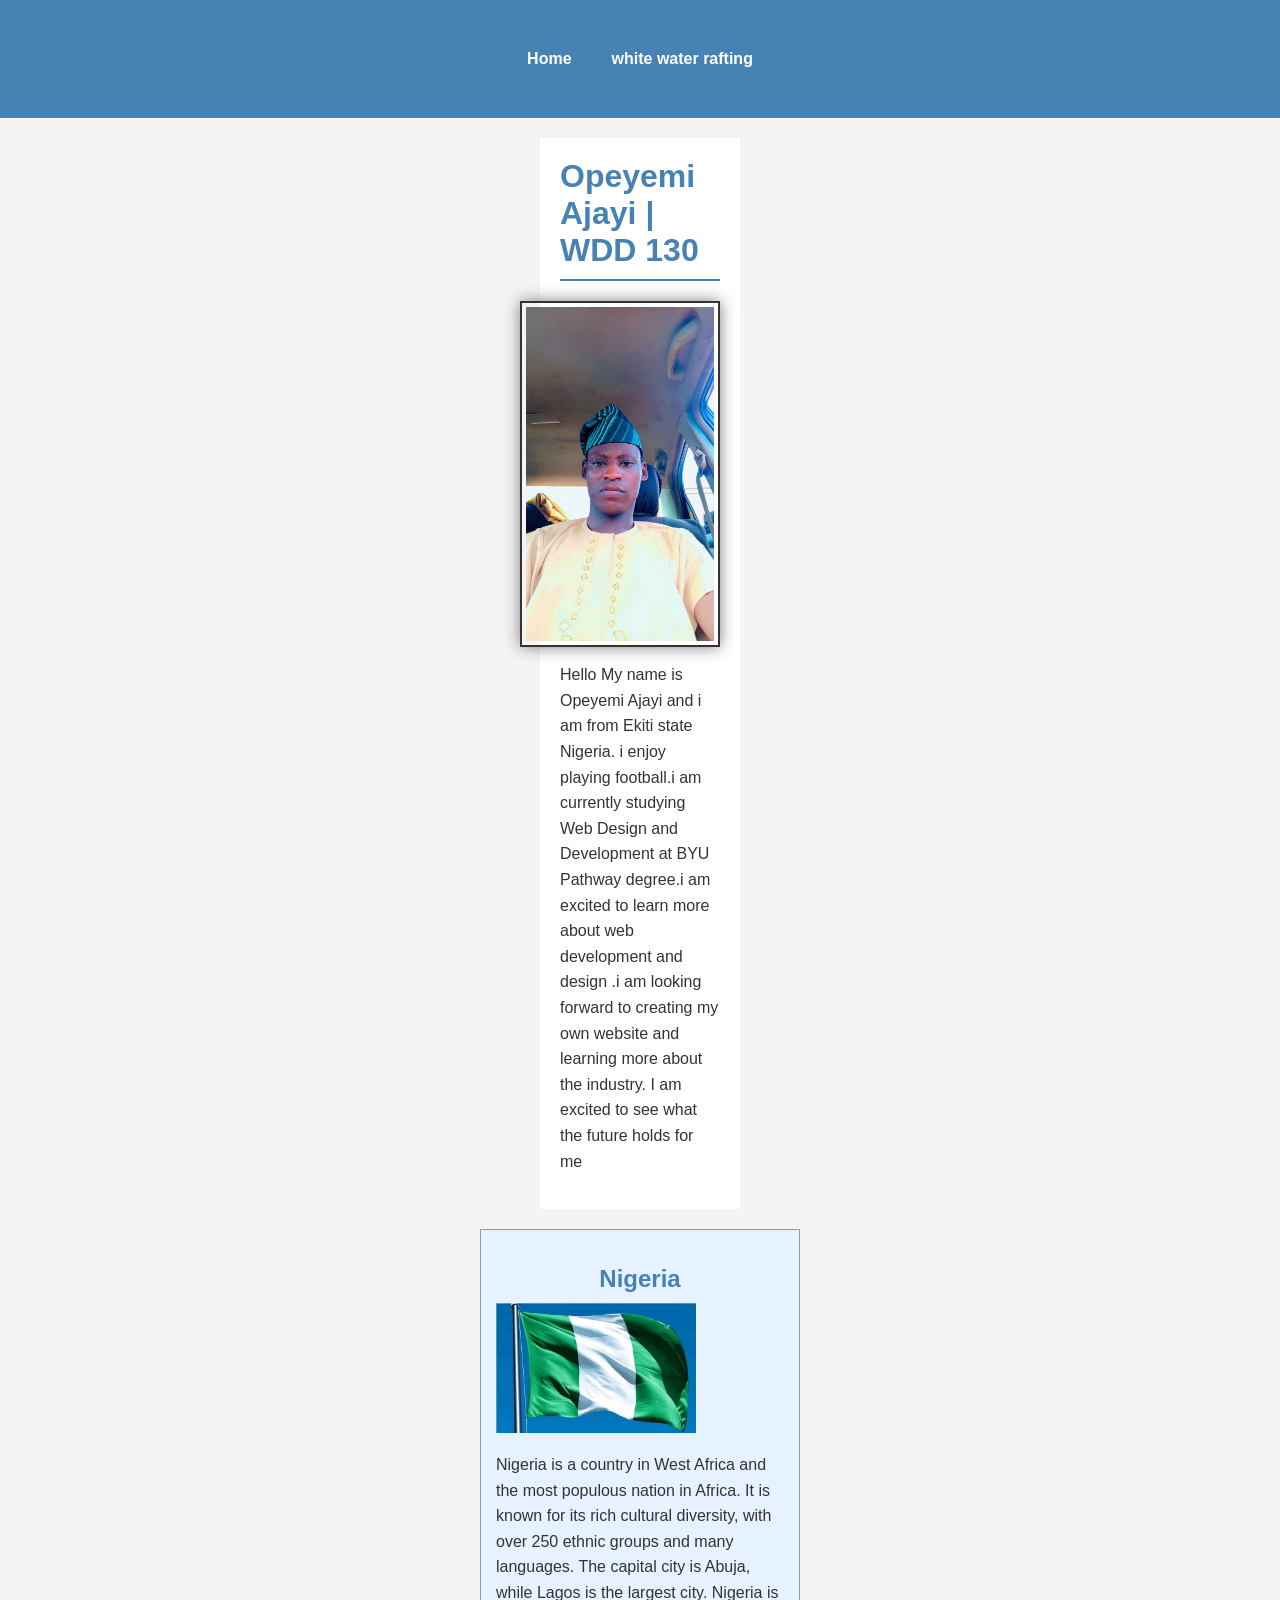
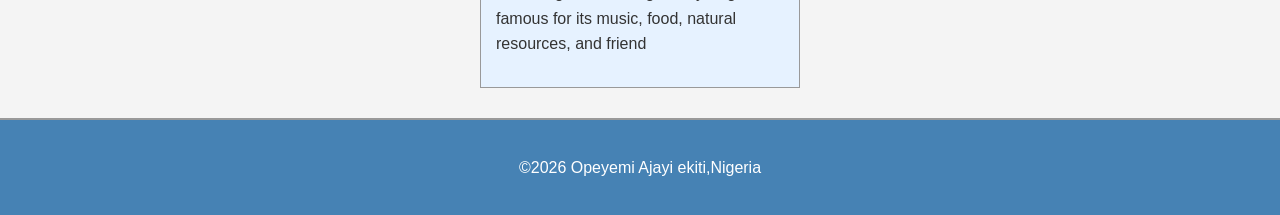
<file: index.html>
<!DOCTYPE html>
<html lang="en">

<head>
    <meta charset="UTF-8">
    <meta name="viewport" content="width=device-width, initial-scale=1.0">
    <title>Opeyemi Ajayi | WDD 130</title>
    <meta name="description"
      content="This is my BYU-Idaho WDD130 home page it contains information about me,my country,and my coursework.">
    <meta name="author" content="Opeyemi Ajayi">

    <link rel="stylesheet" href="styles/styles.css">
</head>


<body>
    <header>
        <nav>
            <a href="#">Home</a>
            <a href="wwr/about.html">white water rafting</a>
        </nav>
    </header>
    <main>
        <h1>Opeyemi Ajayi | WDD 130</h1>

        <img src="images/profile.jpeg" alt="hello,my name is Opeyemi Ajayi" width="200">
        <p>Hello My name is Opeyemi Ajayi and i am from Ekiti state Nigeria. i enjoy playing
            football.i am currently studying Web Design and Development at BYU
            Pathway
            degree.i am
            excited to learn more about web development and design .i am looking forward to
            creating
            my own website and learning more about the industry. I am excited to see what
            the future
            holds for me </p>
    </main>
    <aside>
        <h2>Nigeria</h2>
        <img src="images/nigeriaflag.jpeg" alt="hello,my name is Opeyemi Ajayi" width="200">
        <p>Nigeria is a country in West Africa and the most populous nation in Africa.
            It is
            known
            for its rich
            cultural diversity, with over 250 ethnic groups and many languages. The
            capital city
            is
            Abuja, while
            Lagos is the largest city. Nigeria is famous for its music, food, natural
            resources,
            and
            friend </p>
    </aside>
    <footer>
        <p> ©2026 Opeyemi Ajayi ekiti,Nigeria</p>
    </footer>
</body>

</html>
</file>
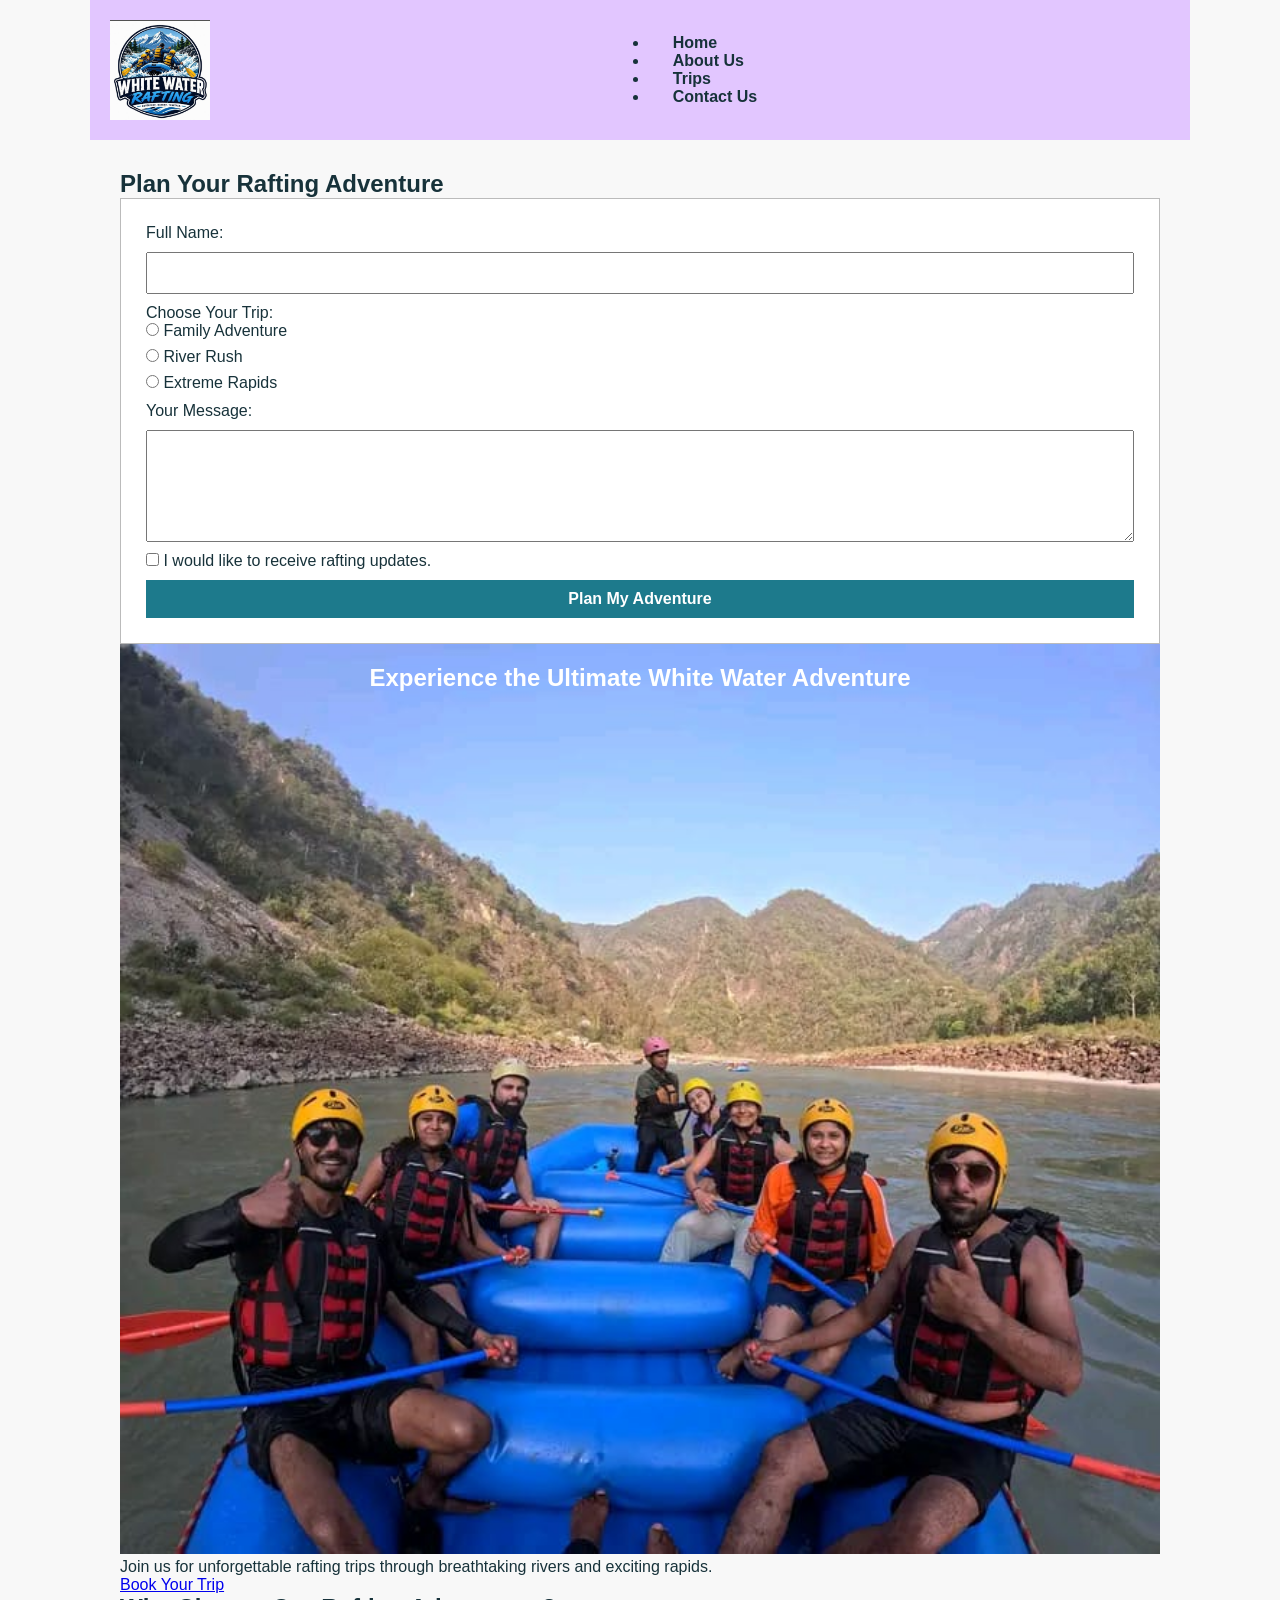
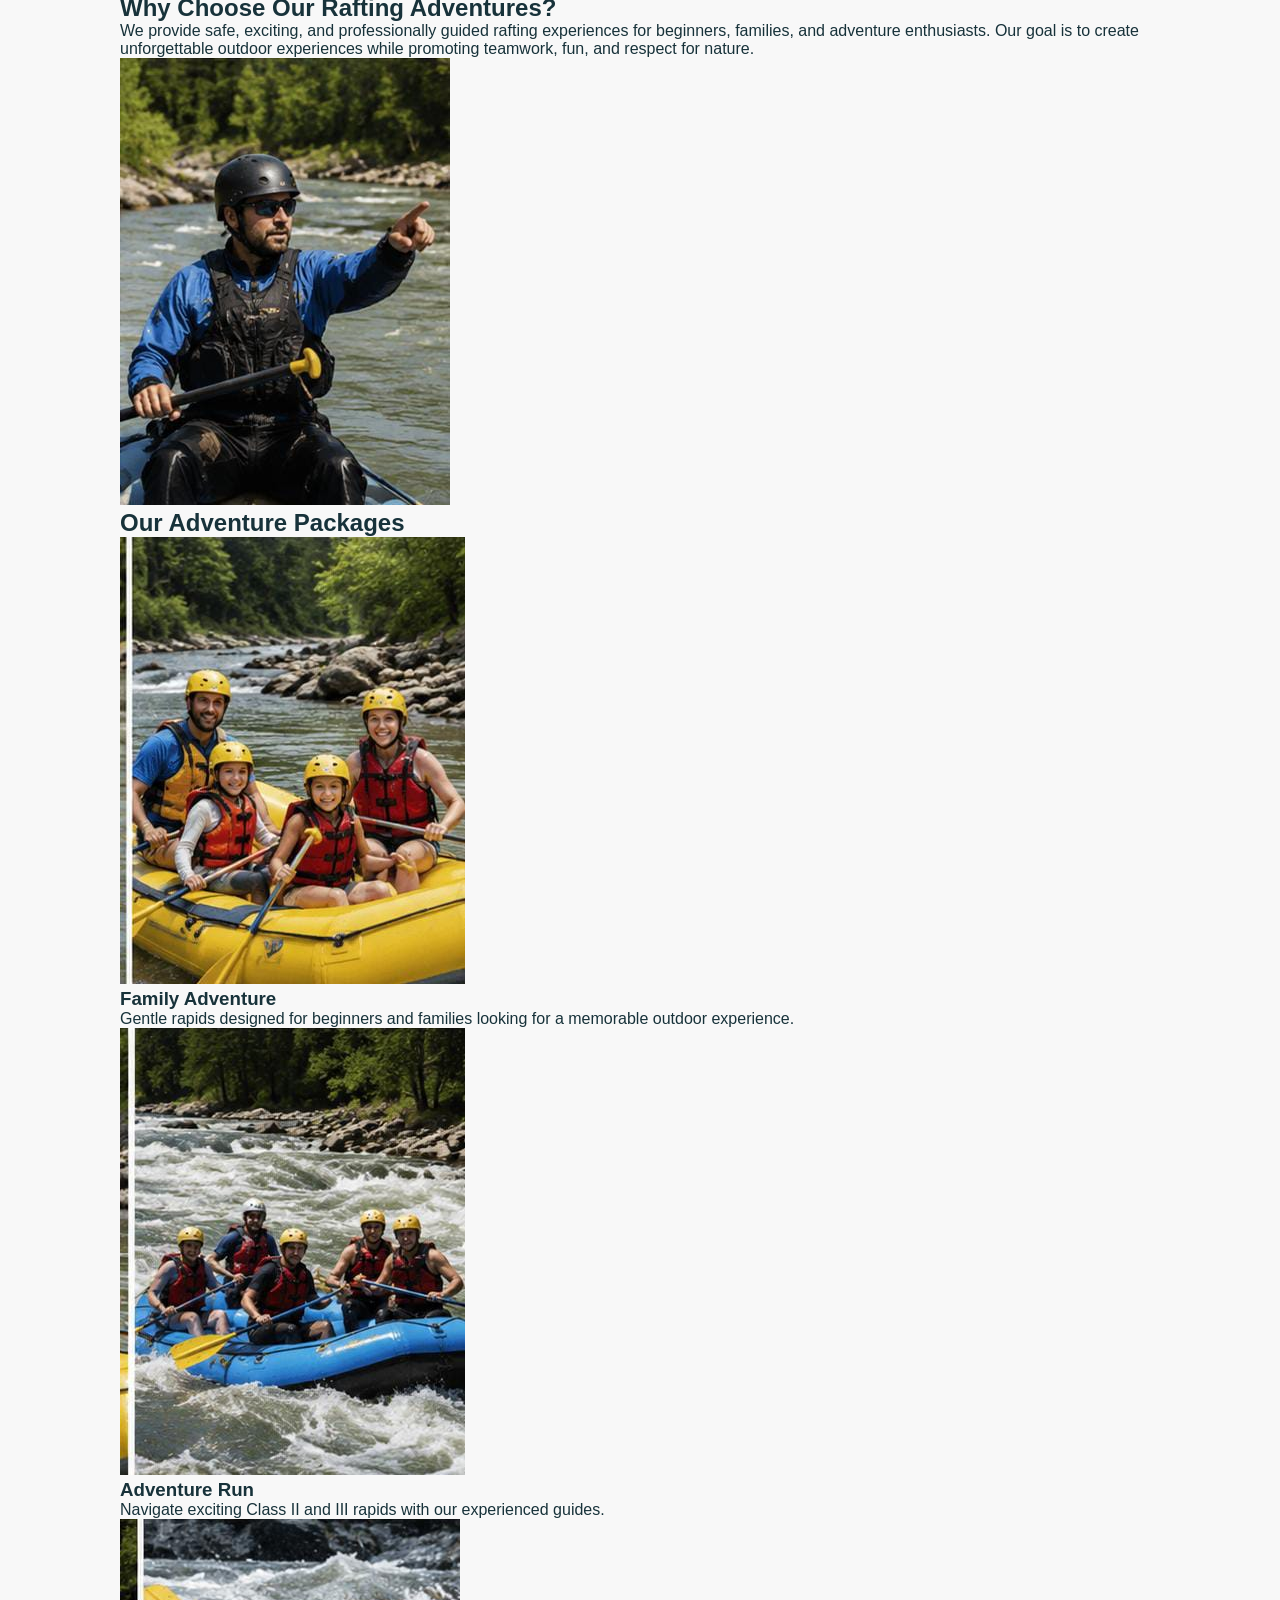
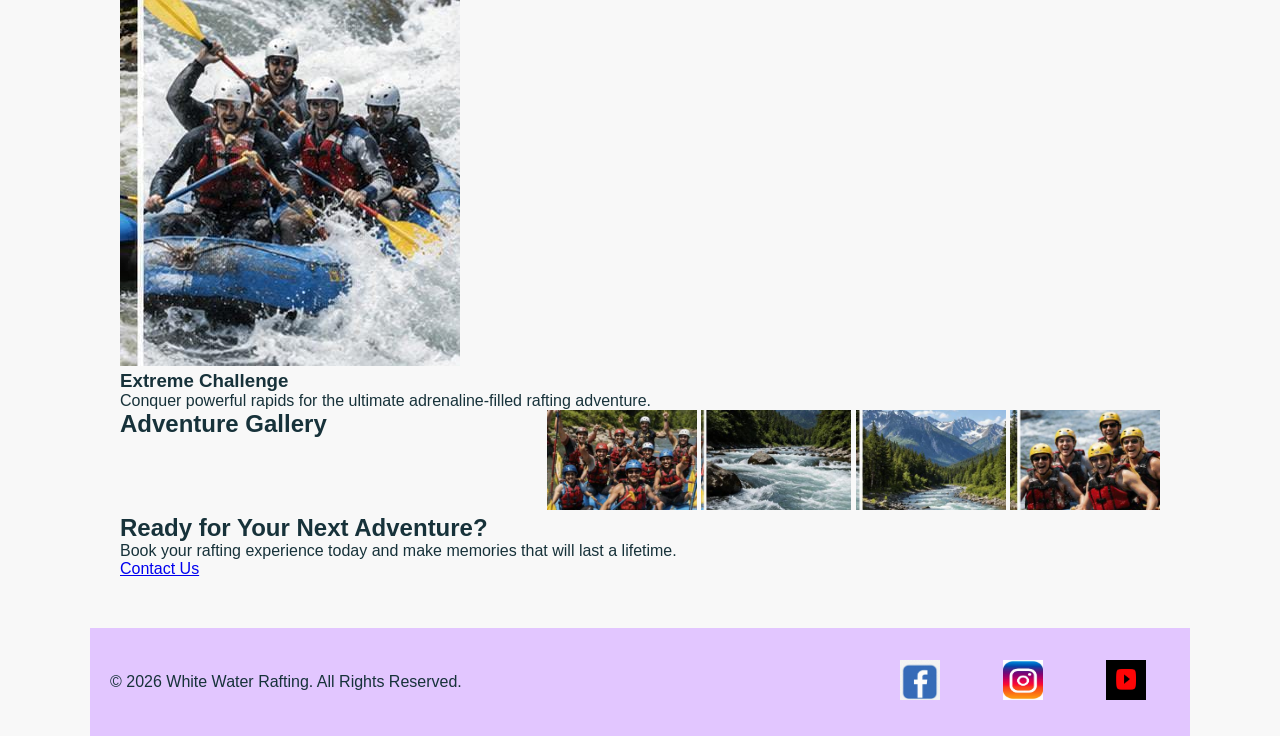
<file: wwr/index.html>
<!DOCTYPE html>
<html lang="en">

<head>
    <meta charset="UTF-8">
    <meta name="viewport" content="width=device-width, initial-scale=1.0">
    <meta name="description"
      content="Discover exciting white water rafting adventures, family trips, and unforgettable river experiences with White Water Rafting Adventures.">
    <meta name="author" content="Opeyemi Ajayi">
    <title>Contact us | White Water Rafting Adventures</title>
    <link rel="stylesheet" href="styles/rafting.css">
</head>

<body>

    <!-- Header -->
    <header>
        <img src="images/logo.jpeg" alt="White Water Rafting Logo">

        <nav>
            <ul>
                <li><a href="index.html">Home</a></li>
                <li><a href="about.html">About Us</a></li>
                <li><a href="trips.html">Trips</a></li>
                <li><a href="contact.html">Contact Us</a></li>
            </ul>
        </nav>
    </header>

    <main>
        <section class="home-form">
            <h2>Plan Your Rafting Adventure</h2>

            <form action="#" method="post">

                <label for="home-name">Full Name:</label>
                <input type="text" id="home-name" name="home-name" required>

                <fieldset>
                    <legend>Choose Your Trip:</legend>

                    <label for="home-family">
                        <input type="radio" id="home-family" name="home-trip" value="family"
                          required>
                        Family Adventure
                    </label>

                    <label for="home-river">
                        <input type="radio" id="home-river" name="home-trip" value="river-rush">
                        River Rush
                    </label>

                    <label for="home-extreme">
                        <input type="radio" id="home-extreme" name="home-trip"
                          value="extreme-rapids">
                        Extreme Rapids
                    </label>
                </fieldset>

                <label for="home-message">Your Message:</label>
                <textarea id="home-message" name="home-message" rows="5"></textarea>

                <label for="home-updates">
                    <input type="checkbox" id="home-updates" name="home-updates" value="yes">
                    I would like to receive rafting updates.
                </label>

                <button type="submit">Plan My Adventure</button>

            </form>
        </section>

        <!-- Hero Section -->
        <section class="hero">
            <img src="images/hero.jpeg" alt="White Water Rafting Adventure">

            <div class="hero-content">
                <h1>Experience the Ultimate White Water Adventure</h1>
                <p>Join us for unforgettable rafting trips through breathtaking rivers and exciting
                    rapids.</p>
                <a href="trips.html" class="button">Book Your Trip</a>
            </div>
        </section>

        <!-- Purpose Section -->
        <section class="purpose">
            <div class="purpose-text">
                <h2>Why Choose Our Rafting Adventures?</h2>
                <p>
                    We provide safe, exciting, and professionally guided rafting experiences
                    for beginners, families, and adventure enthusiasts. Our goal is to create
                    unforgettable outdoor experiences while promoting teamwork, fun, and respect
                    for nature.
                </p>
            </div>

            <div class="purpose-image">
                <img src="images/rafting-guide.jpeg" alt="Professional Rafting Guide">
            </div>
        </section>

        <!-- Offerings -->
        <section class="offerings">
            <h2>Our Adventure Packages</h2>

            <div class="cards">

                <article class="card">
                    <img src="images/family-rafting.jpeg" alt="Family Rafting">
                    <h3>Family Adventure</h3>
                    <p>Gentle rapids designed for beginners and families looking for a memorable
                        outdoor experience.</p>
                </article>

                <article class="card">
                    <img src="images/intermidiate-rafting.jpeg" alt="Intermediate Rafting">
                    <h3>Adventure Run</h3>
                    <p>Navigate exciting Class II and III rapids with our experienced guides.</p>
                </article>

                <article class="card">
                    <img src="images/extreme-rafting.jpeg" alt="Extreme Rafting">
                    <h3>Extreme Challenge</h3>
                    <p>Conquer powerful rapids for the ultimate adrenaline-filled rafting adventure.
                    </p>
                </article>

            </div>
        </section>

        <!-- Gallery -->
        <section class="gallery">
            <h2>Adventure Gallery</h2>

            <div class="gallery-grid">
                <img src="images/rafting-team.jpeg" alt="Rafting Team">
                <img src="images/river-rapids.jpeg" alt="River Rapids">
                <img src="images/mountain-river.jpeg" alt="Mountain River">
                <img src="images/rafting-fun.jpeg" alt="Rafting Fun">
            </div>
        </section>

        <!-- Call to Action -->
        <section class="cta">
            <h2>Ready for Your Next Adventure?</h2>
            <p>Book your rafting experience today and make memories that will last a lifetime.</p>
            <a href="contact.html" class="button">Contact Us</a>
        </section>

    </main>

    <!-- Footer -->
    <footer>
        <p> &copy; 2026 White Water Rafting. All Rights Reserved.</p>

        <nav class="socialmedia">
            <a href="#"><img src="images/facebook.jpeg" alt="Facebook"></a>
            <a href="#"><img src="images/instagram.jpeg" alt="Instagram"></a>
            <a href="#"><img src="images/youtube.jpeg" alt="YouTube"></a>
        </nav>
    </footer>

</body>

</html>
</file>
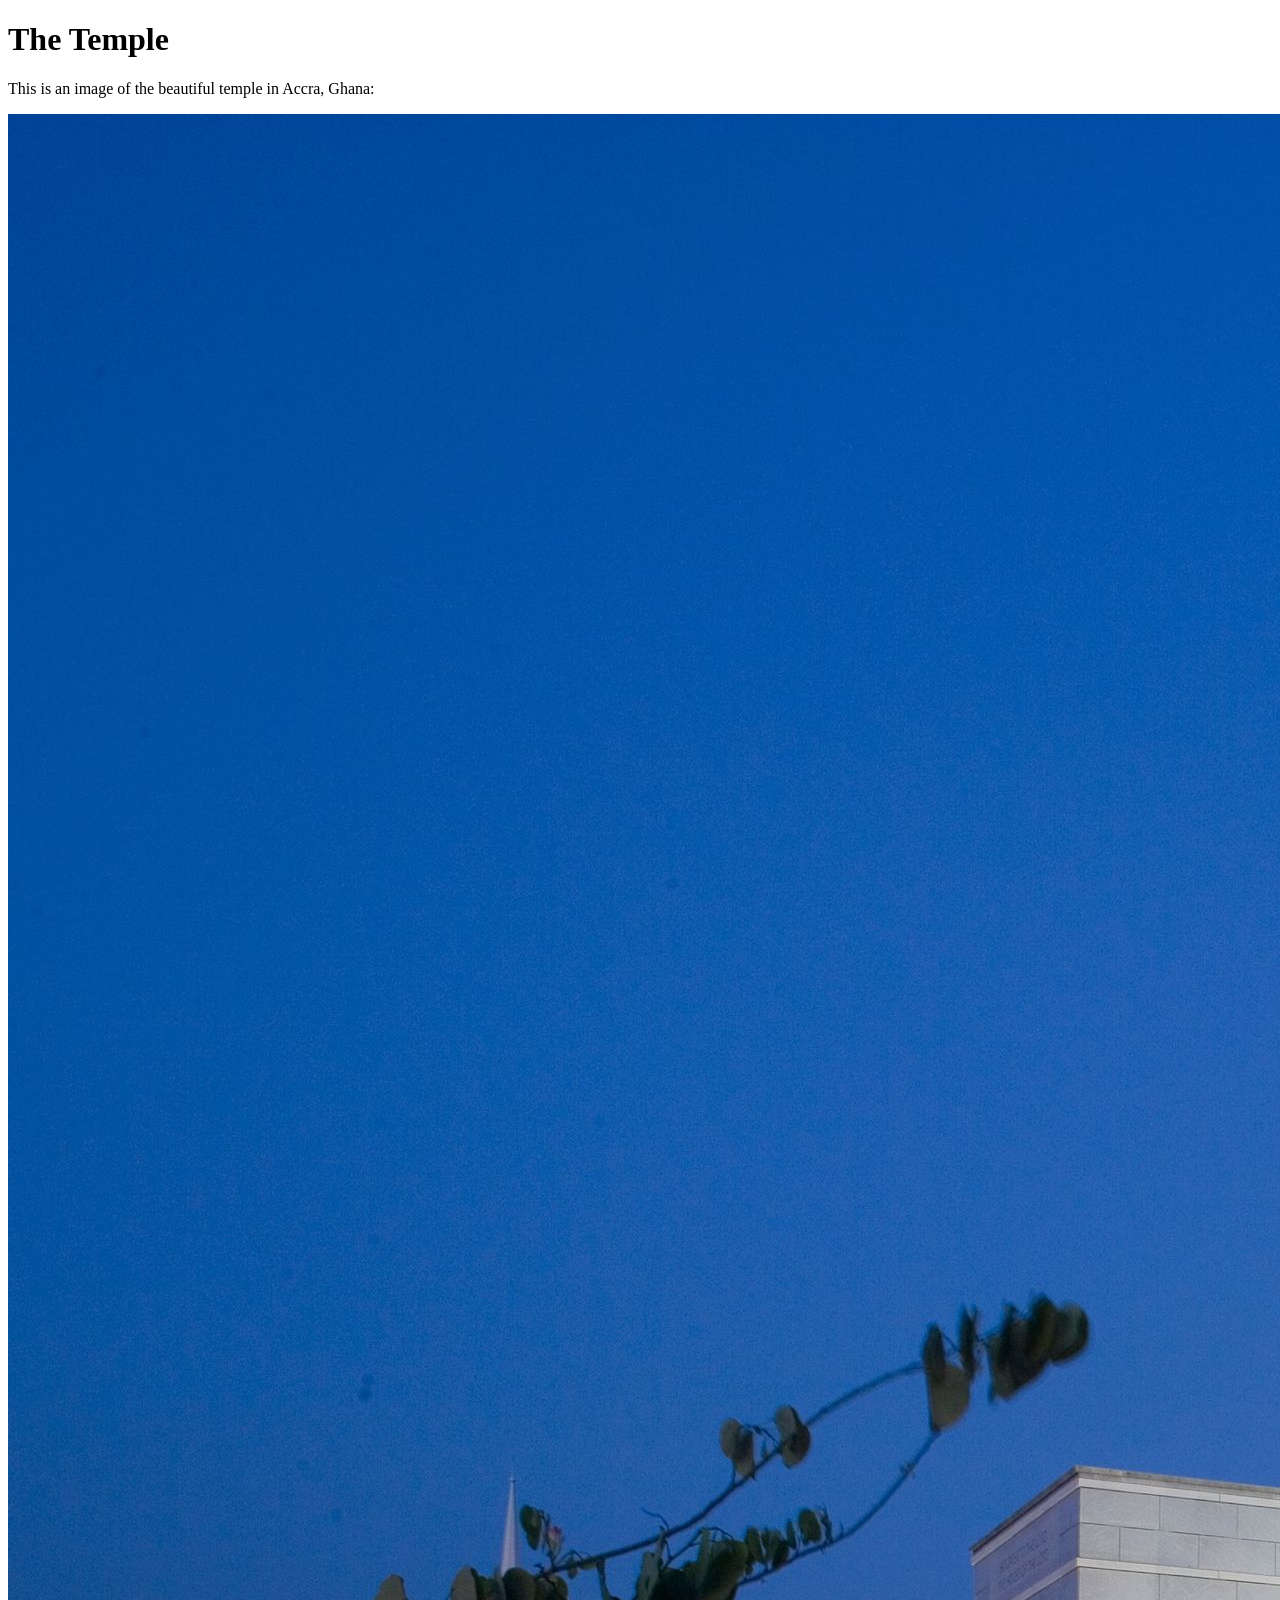
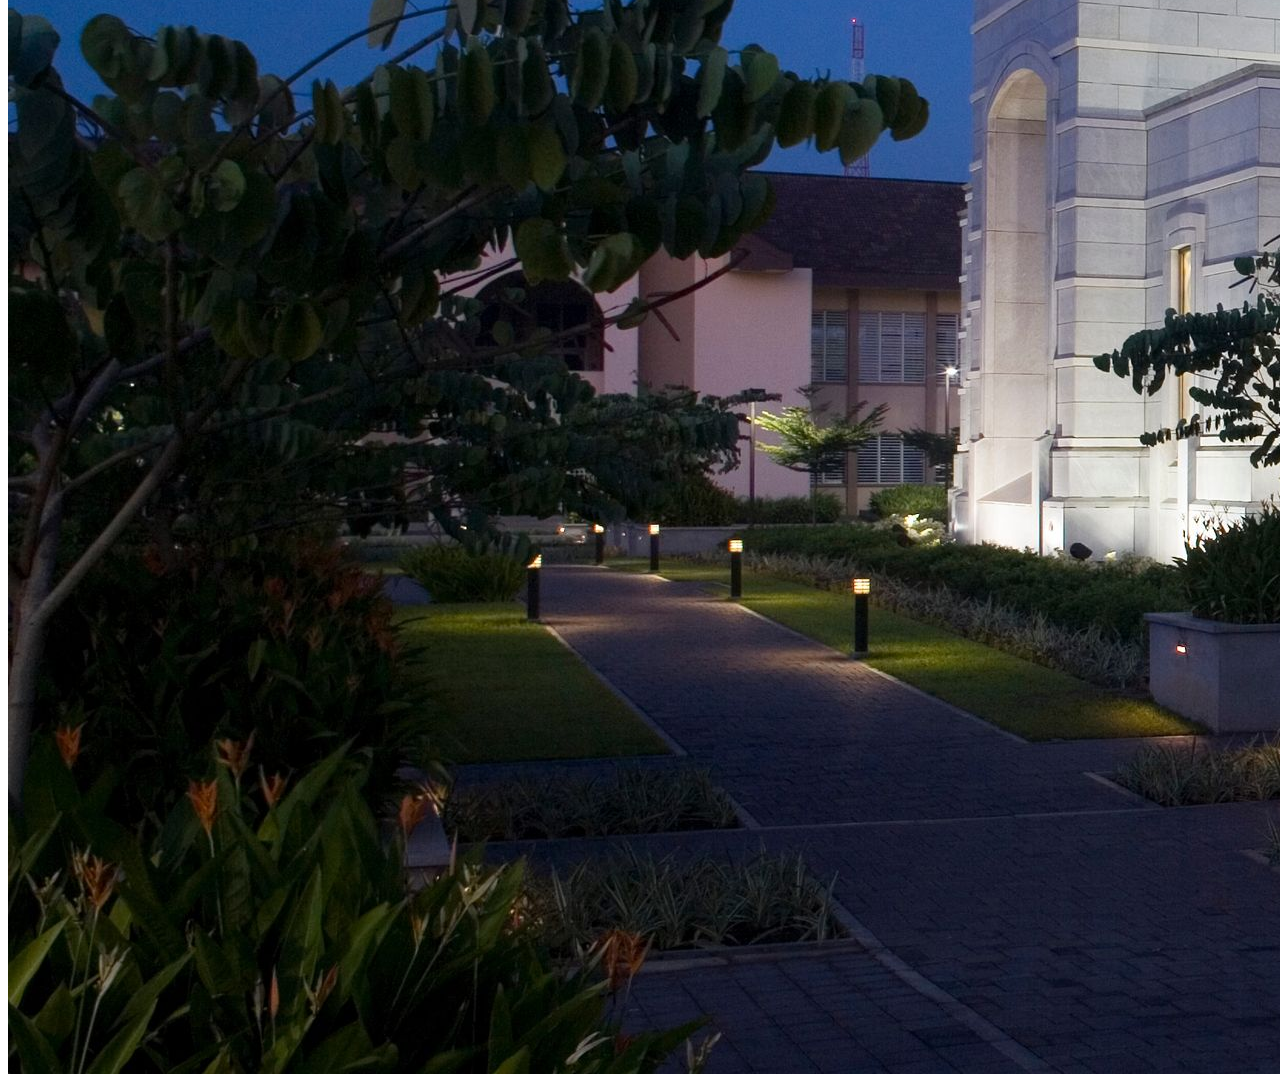
<file: week01/images.html>
<!DOCTYPE html>
<html lang="en">
<head>
    <meta charset="UTF-8">
    <meta name="viewport" content="width=device-width, initial-scale=1.0">
    <title>Temple Image</title>
</head>
<body>
    <h1>The Temple</h1>
    <p>This is an image of the beautiful temple in Accra, Ghana:</p>
    <img src="images/temple-large.jpeg" alt="The Accra Ghana Temple">
    
</body>
</html>
</file>
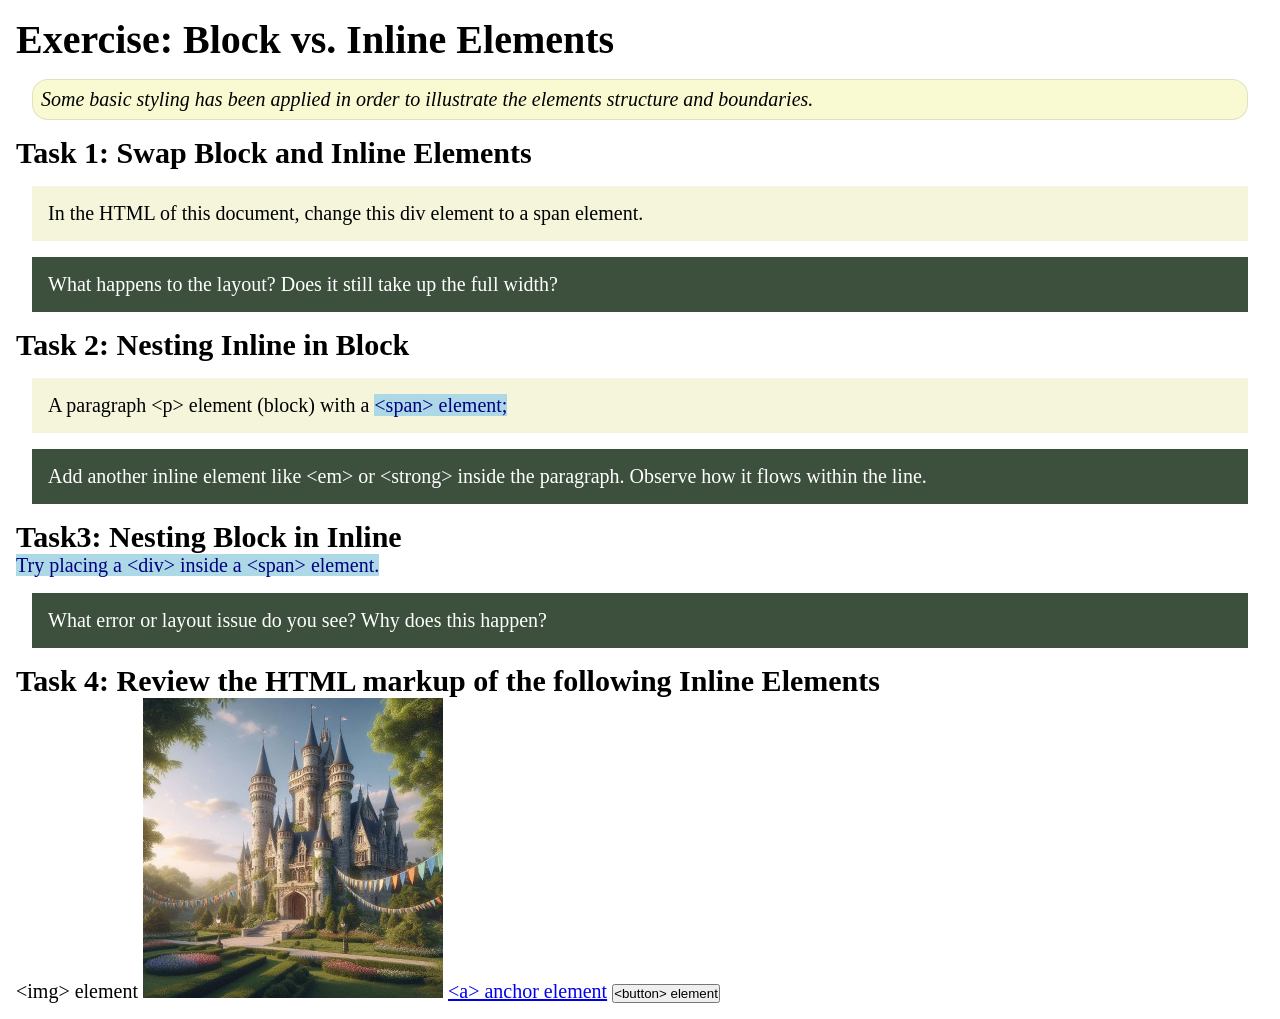
<file: week02/block-vs-inline.html>
<!DOCTYPE html>
<html lang="en">

<head>
    <meta charset="UTF-8">
    <meta name="viewport" content="width=device-width, initial-scale=1.0">
    <title>Exercise: Block vs. Inline Elements</title>
    <link rel="stylesheet" href="styles/block-vs-inline.css">
</head>

<body>
    <main>
        <h1>Exercise: Block vs. Inline Elements</h1>
        <p class="note">Some basic styling has been applied in order to illustrate the elements structure and
            boundaries.</p>

        <h2>Task 1: Swap Block and Inline Elements</h2>
        <div>In the HTML of this document, change this div element to a span element.</div>

        <p class="question">What happens to the layout? Does it still take up the full width?</p>

        <h2>Task 2: Nesting Inline in Block</h2>
        <p>A paragraph &lt;p&gt; element (block) with a <span>&lt;span&gt; element;</span></p>
        <p class="question">Add another inline element like &lt;em&gt; or &lt;strong&gt; inside the paragraph. Observe
            how it flows within the line.</p>

        <h2>Task3: Nesting Block in Inline</h2>
        <span>Try placing a &lt;div&gt; inside a &lt;span&gt; element.</span>
            <p class="question">What error or layout issue do you see? Why does this happen?</p>


            <h2>Task 4: Review the HTML markup of the following Inline Elements</h2>
        &lt;img&gt; element
        <img src="images/castle.webp" alt="placeholder image (images are inline)" width="300" height="300">
        <a href="https://churchofjesuschrist.org">&lt;a&gt; anchor element</a>
        <button type="button">&lt;button&gt; element</button>
    </main>
</body>

</html>
</file>
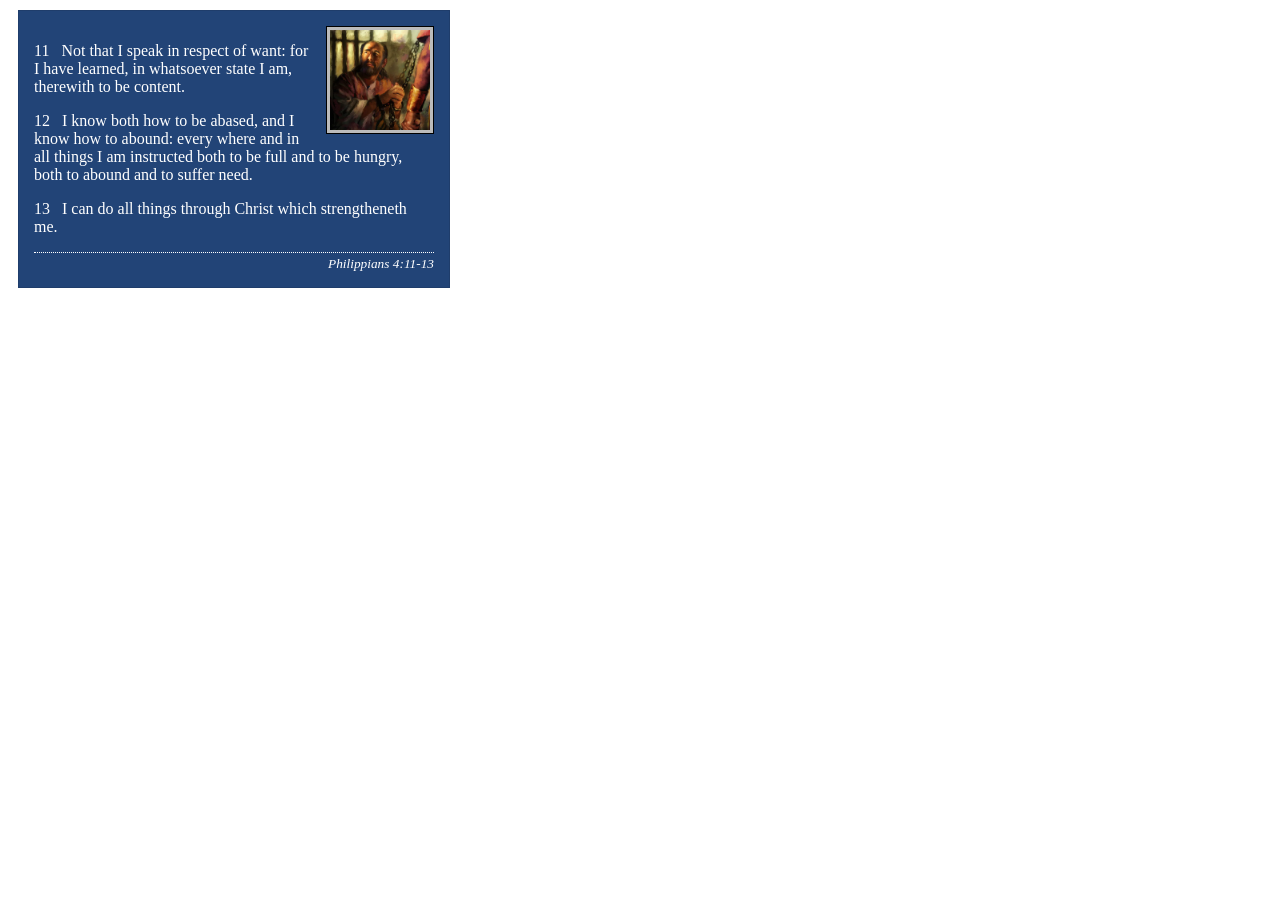
<file: week02/box-model-solution.html>
<!DOCTYPE html>
<html lang="en">
<head>
    <meta charset="UTF-8">
    <meta name="viewport" content="width=device-width, initial-scale=1.0">
    <title>Box Model Activity</title>
    <link rel="stylesheet" href="styles/box-model-solution.css">
</head>
<body>
    <main>
        <div class="callout">
            <img src="images/apostle-paul-imprisoned.webp" alt="Paul the Apostle - Imprisoned in Rome" width="200" height="200">
            <blockquote>
                <p>11 &nbsp; Not that I speak in respect of want: for I have learned, in whatsoever state I am, therewith to be content.</p>
                <p>12 &nbsp; I know both how to be abased, and I know how to abound: every where and in all things I am instructed both to be full and to be hungry, both to abound and to suffer need.</p>
                <p>13 &nbsp; I can do all things through Christ which strengtheneth me.</p>
            </blockquote>
            <cite>Philippians 4:11-13</cite>
        </div>
    </main>
</body>
</html>
</file>
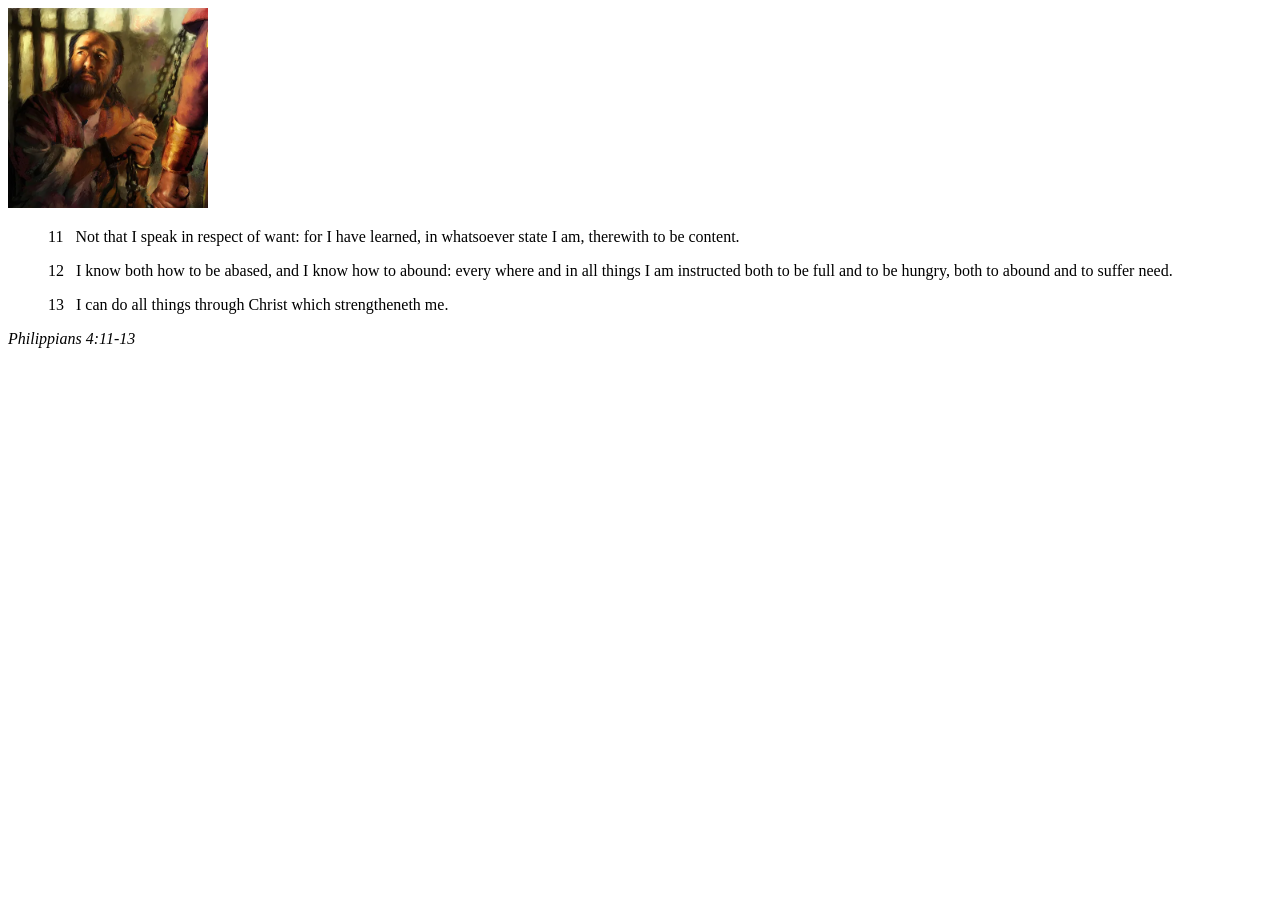
<file: week02/box-model.html>
<!DOCTYPE html>
<html lang="en">
<head>
    <meta charset="UTF-8">
    <meta name="viewport" content="width=device-width, initial-scale=1.0">
    <title>Box Model Activity</title>
</head>
<body>
    <main>
        <div class="callout">
            <img src="images/apostle-paul-imprisoned.webp" alt="Paul the Apostle - Imprisoned in Rome" width="200" height="200">
            <blockquote>
                <p>11 &nbsp; Not that I speak in respect of want: for I have learned, in whatsoever state I am, therewith to be content.</p>
                <p>12 &nbsp; I know both how to be abased, and I know how to abound: every where and in all things I am instructed both to be full and to be hungry, both to abound and to suffer need.</p>
                <p>13 &nbsp; I can do all things through Christ which strengtheneth me.</p>
            </blockquote>
            <cite>Philippians 4:11-13</cite>
        </div>
    </main>
</body>
</html>
</file>
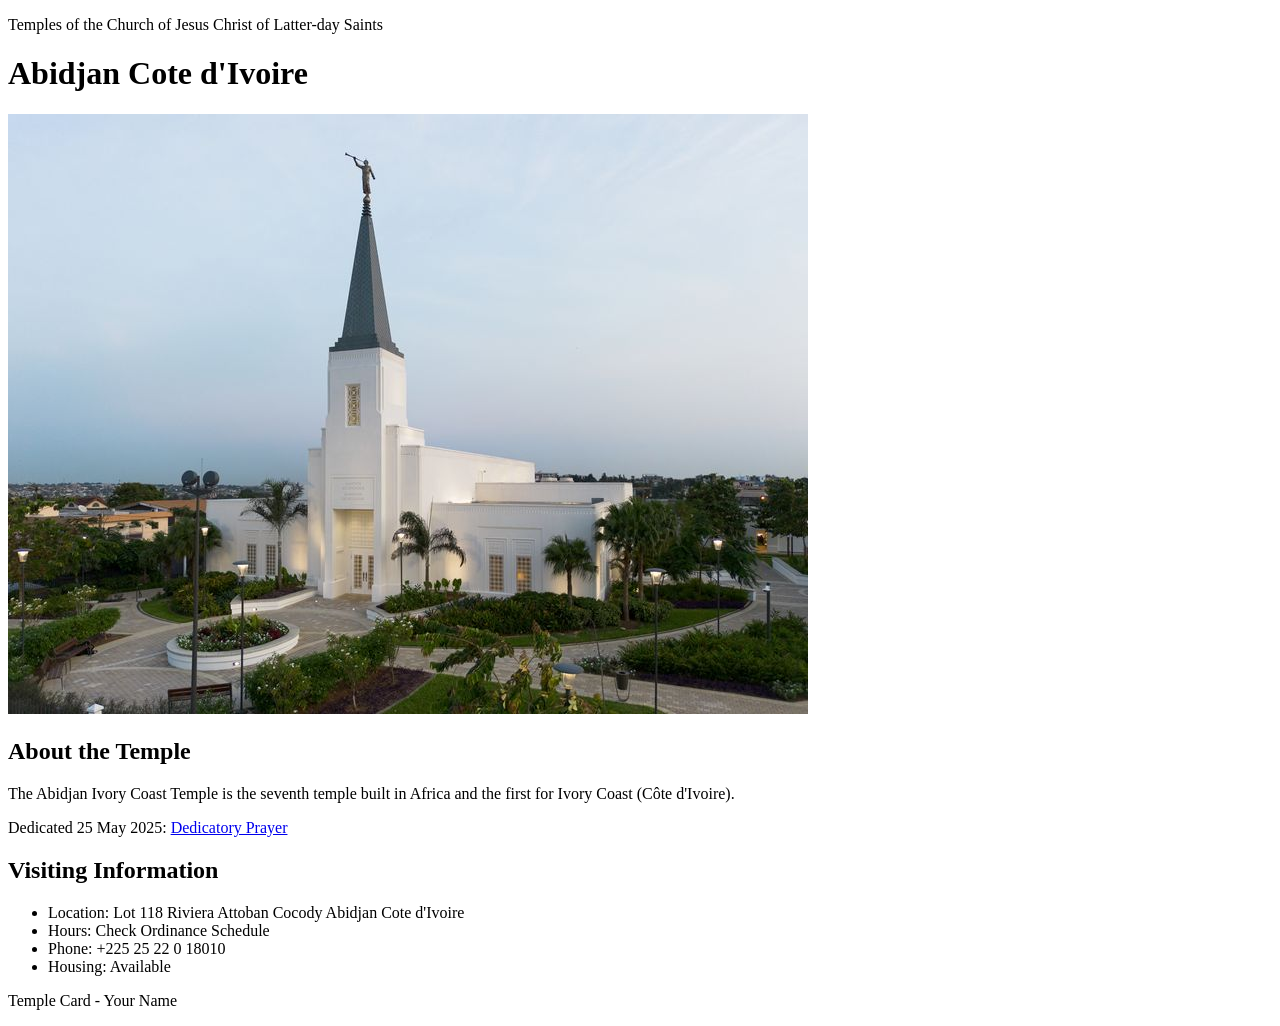
<file: week02/temple.html>
<!DOCTYPE html>
<html lang="en">

<head>
    <meta charset="UTF-8">
    <meta name="viewport" content="width=device-width, initial-scale=1.0">
    <title>Temple Card - Abidjan Cote d'Ivoire</title>
</head>

<body>
    <header>
        <p>Temples of the Church of Jesus Christ of Latter-day Saints</p>
    </header>
    <main>
        <h1>Abidjan Cote d'Ivoire</h1>
        <picture>
            <img src="images/abidjan-ivory-coast.jpeg" alt="Abidjan Cote d'Ivoire Temple">
        </picture>
        <section>
            <h2>About the Temple</h2>
            <p>The Abidjan Ivory Coast Temple is the seventh temple built in Africa and the first for Ivory Coast (Côte
                d'Ivoire).</p>
            <p>Dedicated 25 May 2025: <a
                    href="https://www.churchofjesuschrist.org/temples/dedicatory-prayer/abidjan-ivory-coast-temple/2025-05-25?lang=eng"
                    target="_blank" rel="noopener noreferrer">Dedicatory Prayer</a></p>
        </section>
        <section>
            <h2>Visiting Information</h2>
            <ul>
                <li>Location: Lot 118 Riviera Attoban Cocody Abidjan Cote d'Ivoire</li>
                <li>Hours: Check Ordinance Schedule</li>
                <li>Phone: +225 25 22 0 18010</li>
                <li>Housing: Available</li>
            </ul>
        </section>
    </main>
    <footer>
        <p>Temple Card - Your Name</p>
    </footer>
</body>

</html>
</file>
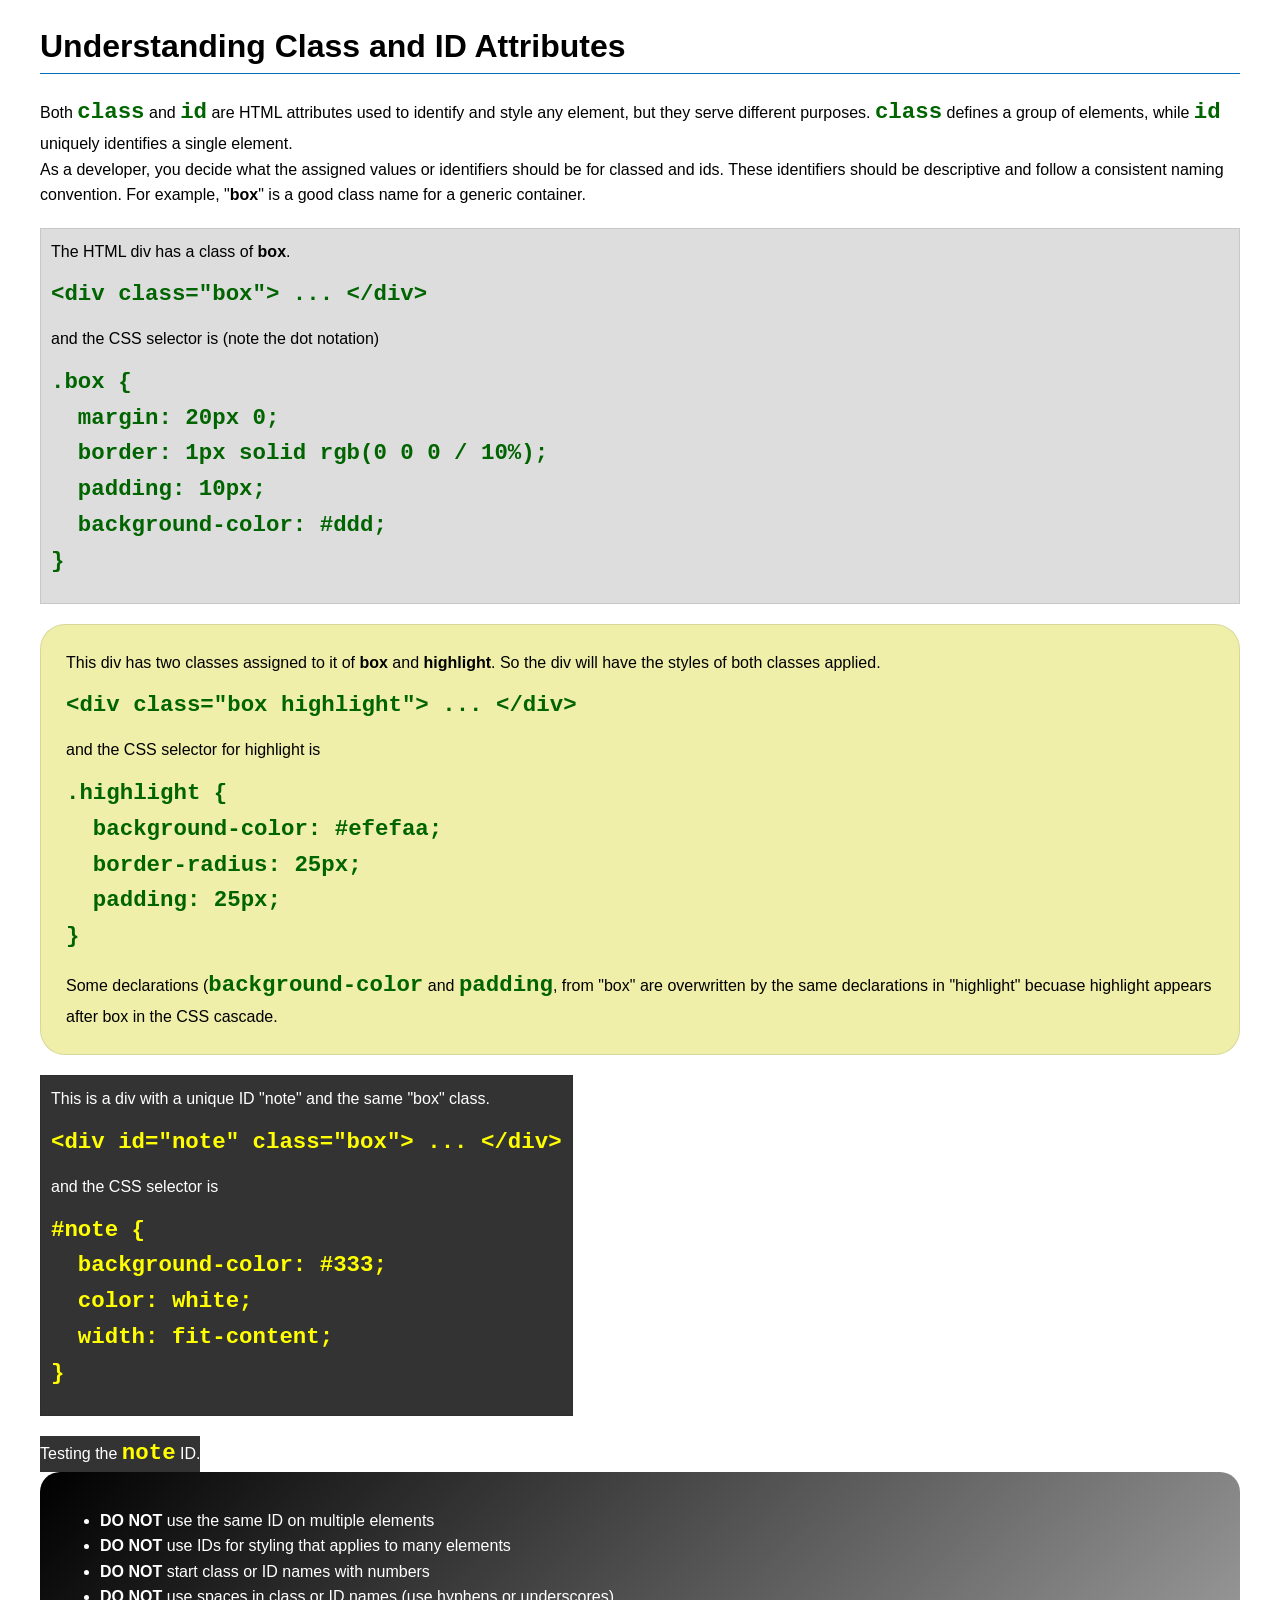
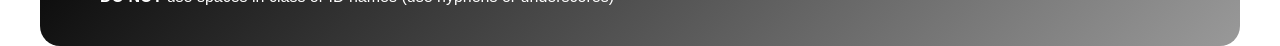
<file: week03/class-and-id.html>
<!DOCTYPE html>
<html lang="en">

<head>
    <meta charset="UTF-8">
    <meta name="viewport" content="width=device-width, initial-scale=1.0">
    <title>Class vs ID Attributes</title>
    <link rel="stylesheet" href="styles/class-and-id.css">
</head>

<body>
    <h1>Understanding Class and ID Attributes</h1>
    <p>Both <code>class</code> and <code>id</code> are HTML attributes used to identify and style any element, but they
        serve different purposes. <code>class</code> defines a group of elements, while <code>id</code> uniquely
        identifies a single element.</p>
    <p>As a developer, you decide what the assigned values or identifiers should be for classed and ids. These
        identifiers should be
        descriptive and follow a consistent naming convention. For example, "<strong>box</strong>" is a good class name
        for a generic container.</p>
    <div class="box">
        <p>The HTML div has a class of <strong>box</strong>.</p>
        <pre><code class="html">&lt;div class="box"&gt; ... &lt;/div&gt;</code></pre>
        and the CSS selector is (note the dot notation)
        <pre><code class="css">.box {
  margin: 20px 0;
  border: 1px solid rgb(0 0 0 / 10%);
  padding: 10px;
  background-color: #ddd; 
}</code></pre>
    </div>

    <div class="box highlight">
        <p>This div has two classes assigned to it of <strong>box</strong> and <strong>highlight</strong>. So the div
            will have the styles of both classes applied.</p>
        <pre><code class="html">&lt;div class="box highlight"&gt; ... &lt;/div&gt;</code></pre>
        and the CSS selector for highlight is
        <pre><code class="css">.highlight {
  background-color: #efefaa;
  border-radius: 25px;
  padding: 25px;
}</code></pre>
<p>Some declarations (<code>background-color</code> and <code>padding</code>, from "box" are overwritten by the same declarations in "highlight" becuase highlight appears after box in the CSS cascade.</p>
    </div>

    <div id="note" class="box">
        <p>This is a div with a unique ID "note" and the same "box" class.</p>
        <pre><code class="html">&lt;div id="note" class="box"&gt; ... &lt;/div&gt;</code></pre>
        and the CSS selector is
        <pre><code class="css">#note {
  background-color: #333;
  color: white;
  width: fit-content;
}</code></pre>
    </div>

    <div id="note">
        <p>Testing the <code>note</code> ID.</p>
    </div>

    <section id="best-practice">
        <ul>
            <li><strong>DO NOT</strong> use the same ID on multiple elements</li>
            <li><strong>DO NOT</strong> use IDs for styling that applies to many elements</li>
            <li><strong>DO NOT</strong> start class or ID names with numbers</li>
            <li><strong>DO NOT</strong> use spaces in class or ID names (use hyphens or underscores)</li>
        </ul>
    </section>




</body>

</html>
</file>
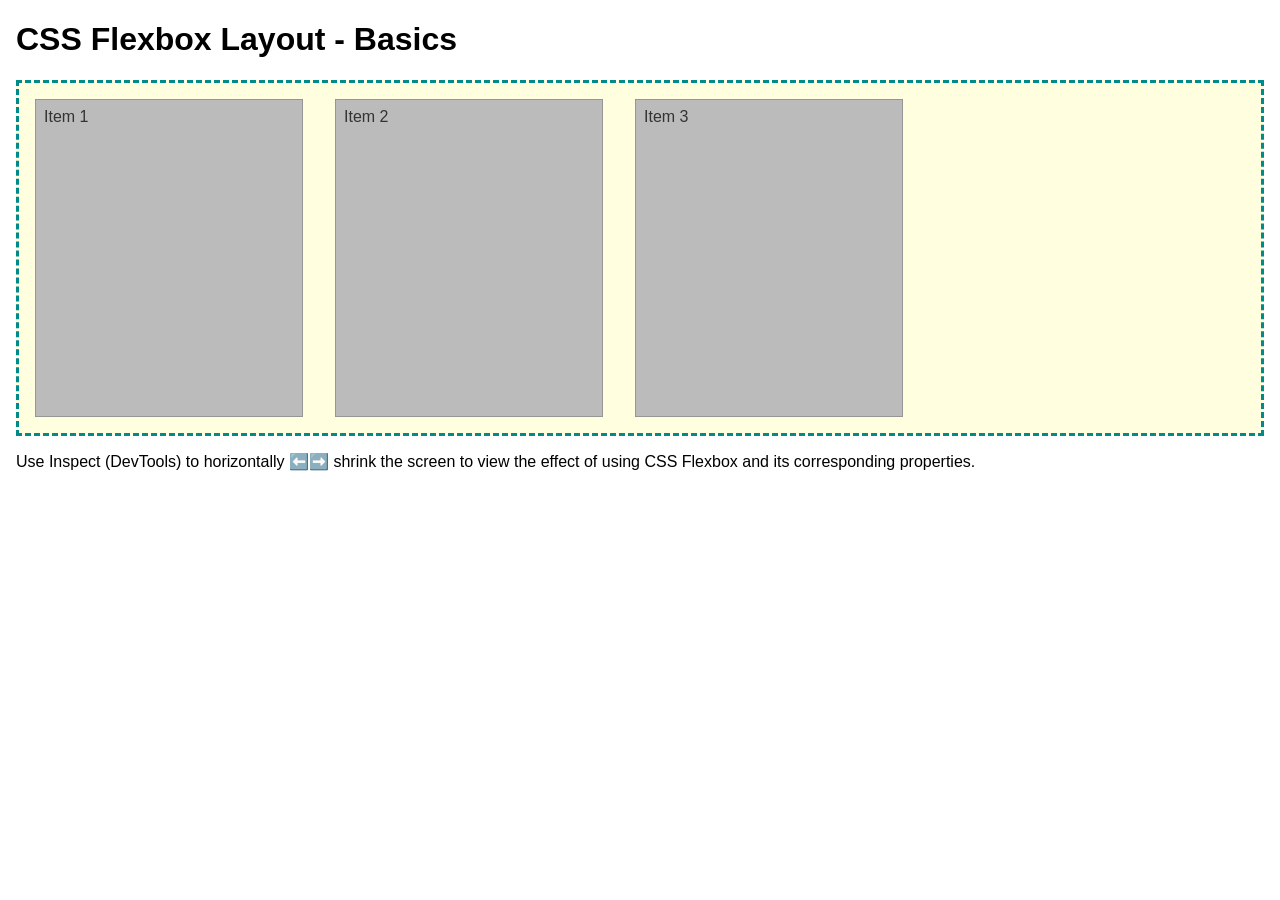
<file: week04/flexbox-layout.html>
<!DOCTYPE html>
<html lang="en">
<head>
    <meta charset="UTF-8">
    <meta name="viewport" content="width=device-width, initial-scale=1.0">
    <title>CSS Flexbox Layout - Basics</title>
    <link rel="stylesheet" href="styles/flexbox.css">
</head>
<body>
    <main>
        <h1>CSS Flexbox Layout - Basics</h1>
        <div class="flex-container">
            <div class="flex-item item1">Item 1</div>
            <div class="flex-item item2">Item 2</div>
            <div class="flex-item item3">Item 3</div>
        </div>
        <p>Use Inspect (DevTools) to horizontally ⬅️➡️ shrink the screen to view the effect of using CSS Flexbox and its corresponding properties.</p>
    </main>
</body>
</html>
</file>
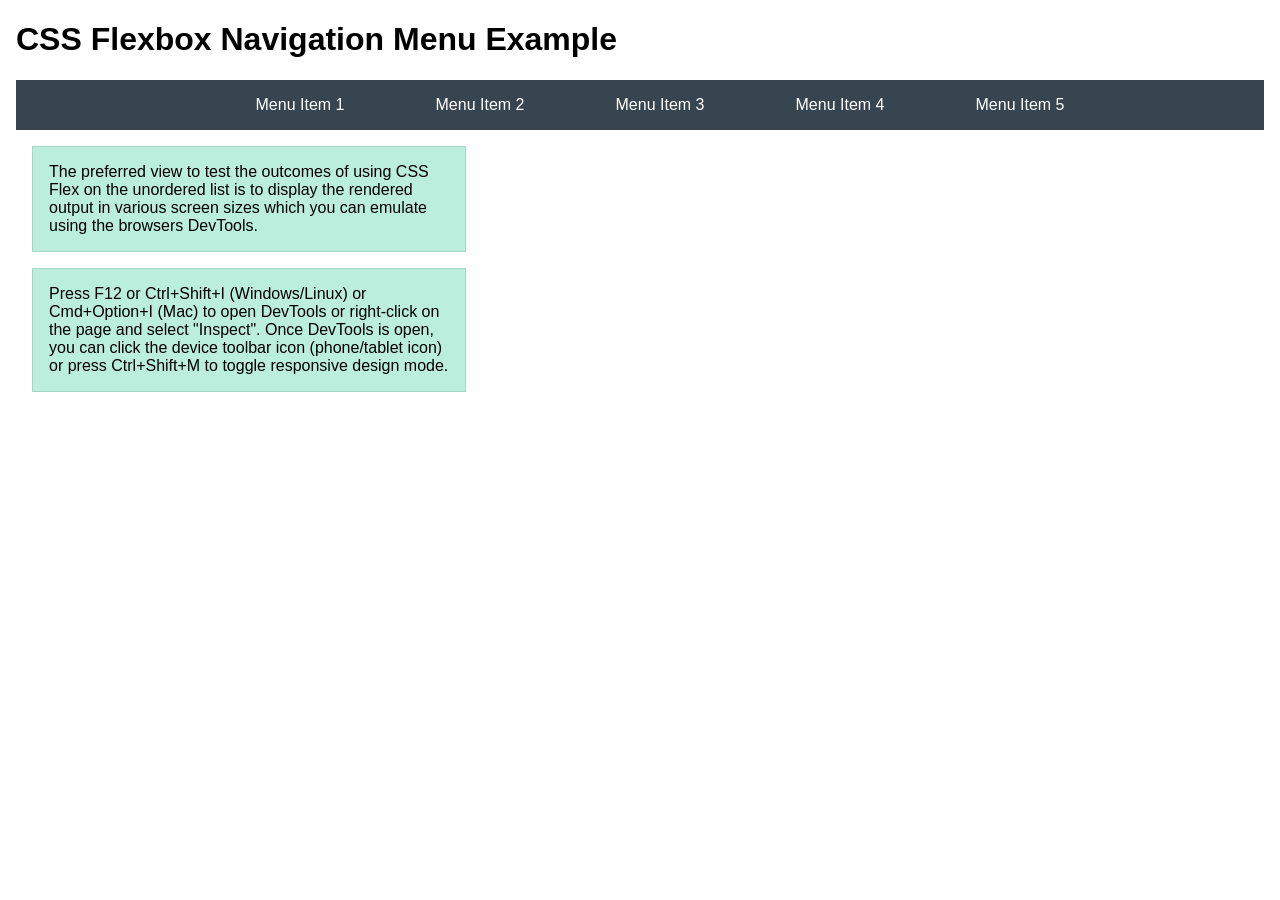
<file: week04/flexbox-menu.html>
<!DOCTYPE html>
<html lang="en">
<head>
    <meta charset="UTF-8">
    <meta name="viewport" content="width=device-width, initial-scale=1.0">
    <title>CSS Flexbox - Navigation Menu</title>
    <link rel="stylesheet" href="styles/flexbox-menu.css">
</head>
<body>
    <main>
        <h1>CSS Flexbox Navigation Menu Example</h1>
        <nav>
            <ul>
                <li><a href="#">Menu Item 1</a></li>
                <li><a href="#">Menu Item 2</a></li>
                <li><a href="#">Menu Item 3</a></li>
                <li><a href="#">Menu Item 4</a></li>
                <li><a href="#">Menu Item 5</a></li>
            </ul>
        </nav>
        <p>The preferred view to test the outcomes of using CSS Flex on the unordered list is to display the rendered output in various screen sizes which you can emulate using the browsers DevTools.</p>

        <p>Press F12 or Ctrl+Shift+I (Windows/Linux) or Cmd+Option+I (Mac) to open DevTools or right-click on the page and select "Inspect". Once DevTools is open, you can click the device toolbar icon (phone/tablet icon) or press Ctrl+Shift+M to toggle responsive design mode.</p>

                      
        
    </main>
</body>
</html>
</file>
<file: styles/styles.css>
:root {
    --primary-color: steelblue;
    --secondary-color: #f4f4f4;
    --text-color: #333;
    --white: #ffffff;
}

* {
    margin: 0;
    padding: 0;
    box-sizing: border-box;
}

body {
    font-family: Arial, Helvetica, sans-serif;
    font-size: 16px;
    color: var(--text-color);
    background-color: var(--secondary-color);
}

/* Header */
header {
    background-color: var(--primary-color);
    color: var(--white);
    padding: 20px;
    text-align: center;
}

/* Navigation */
nav {
    display: flex;
    justify-content: center;
    background-color: #4682b4;
    padding: 10px;
}

nav a {
    color: var(--white);
    text-decoration: none;
    padding: 20px;
    font-weight: bold;
    display: block;
}

nav a:hover {
    background-color: #1d5f91;
}

/* Main Content */
main {
    max-width: 200px;
    margin: 20px auto;
    padding: 20px;
    background-color: var(--white);
}

h1 {
    color: var(--primary-color);
    margin-bottom: 20px;
    border-bottom: 2px solid var(--primary-color);
    padding-bottom: 10px;
}

h2 {
    color: var(--primary-color);
    margin-top: 20px;
    margin-bottom: 10px;
}

p {
    padding: 0;
    margin: 15px 0;
    line-height: 1.6;
}

/* Main Image */
main img {
    width: 200px;
    height: auto;
    float: right;
    margin: 0 0 15px 20px;
    border: 2px solid #333;
    padding: 4px;
    box-shadow: 0 0 15px gray;
}

/* Aside */
aside {
    width: 20rem;
    margin: 20px auto;
    padding: 15px;
    border: 1px solid #999;
    background-color: #e6f2ff;
}

aside img {
    width: 200px;
    height: auto;
}

aside h2 {
    text-align: center;
}

/* Footer */
footer {
    margin-top: 30px;
    padding: 20px;
    text-align: center;
    border-top: 2px solid #999;
    background-color: var(--primary-color);
    color: var(--white);
}

/* Clear floated image */
footer,
aside {
    clear: both;
}
</file>
<file: wwr/styles/rafting.css>
:root {
    --primary-color: #1d7a8c;
    --secondary-color: #e2c6ff;
    --dark-color: #17323a;
    --light-color: #f8f8f8;
    --accent-color: #f4a261;
    --text-color: #ffffff;
    --font-main: Arial, Helvetica, sans-serif;
}

/* Reset */
* {
    margin: 0;
    padding: 0;
    box-sizing: border-box;
}

/* Global Styles */
body {
    font-family: var(--font-main);
    color: var(--dark-color);
    background-color: var(--light-color);
}

header {
    display: grid;
    grid-template-columns: 150px 1fr;
    align-items: center;
    max-width: 1100px;
    margin: 0 auto;
    padding: 20px;
    background-color: var(--secondary-color);
}

header img,
.logo-link img {
    width: 100px;
}

nav {
    display: flex;
    justify-content: space-evenly;
}

nav a {
    text-decoration: none;
    padding: 12px 24px;
    color: var(--dark-color);
    font-weight: bold;
}

nav a:hover {
    background: var(--primary-color);
    color: white;
}

main {
    max-width: 1100px;
    margin: 0 auto;
    padding: 30px;
}

h1,
h2 {
    font-family: Montserrat, Arial, sans-serif;
}

/* ---------- ABOUT PAGE ---------- */

.hero {
    position: relative;
}

.hero img {
    width: 100%;
}

.hero h1 {
    position: absolute;
    top: 20px;
    width: 100%;
    text-align: center;
    color: white;
}

.hero article {
    position: absolute;
    bottom: 20px;
    left: 10%;
    right: 10%;
    background: rgba(255, 255, 255, .8);
    padding: 20px;
}

.hero article img {
    float: right;
    width: 150px;
    margin-left: 20px;
}

.history {
    padding: 20px;
}

.history h2,
.adventures h2,
.contact-intro {
    text-align: center;
}

.history-content {
    display: grid;
    grid-template-columns: 1fr 200px 1fr;
    gap: 20px;
    align-items: center;
}

.history-content img {
    width: 180px;
    margin: 0 auto;
}

.adventures {
    padding: 20px;
}

.gallery {
    display: flex;
    justify-content: space-between;
    gap: 20px;
    flex-wrap: wrap;
}

.gallery figure {
    text-align: center;
}

.gallery img {
    width: 150px;
    height: 100px;
    object-fit: cover;
}

/* ---------- CONTACT PAGE ---------- */

.contact-intro p {
    margin: 5px;
}

.contact-section {
    display: grid;
    grid-template-columns: 1fr 1fr;
    gap: 45px;
    align-items: center;
    margin: 35px 0;
}

.map img,
.map iframe {
    width: 100%;
    min-height: 330px;
    border: 0;
}

form {
    display: grid;
    gap: 10px;
    padding: 25px;
    border: 1px solid #bbb;
    background: white;
}

fieldset {
    display: grid;
    gap: 8px;
    border: none;
}

input,
textarea,
button {
    font: inherit;
    padding: 10px;
}

.subscribe {
    font-size: .9rem;
}

button {
    border: none;
    background: var(--primary-color);
    color: white;
    font-weight: bold;
    cursor: pointer;
}

button:hover {
    background: var(--accent-color);
    color: var(--dark-color);
}

.employees {
    padding: 25px;
    text-align: center;
    background: #eee;
    border: 1px solid #999;
}

.employee-cards {
    display: flex;
    justify-content: space-around;
    gap: 20px;
}

.employee-cards figure {
    max-width: 200px;
}

.employee-cards img {
    width: 150px;
    height: 150px;
    object-fit: cover;
}

figcaption {
    margin-top: 8px;
}

/* ---------- FOOTER ---------- */

footer {
    display: flex;
    justify-content: space-between;
    align-items: center;
    max-width: 1100px;
    margin: 20px auto 0;
    padding: 20px;
    background: var(--secondary-color);
}

.socialmedia,
.social-links {
    display: flex;
    gap: 15px;
}

.socialmedia img,
.social-links img {
    width: 40px;
    height: 40px;
}

/* ---------- RESPONSIVE ---------- */

@media (max-width:768px) {

    header,
    .contact-section,
    .history-content {
        grid-template-columns: 1fr;
        text-align: center;
    }

    nav {
        justify-content: center;
        flex-wrap: wrap;
    }

    .gallery,
    .employee-cards {
        justify-content: center;
        flex-direction: column;
        align-items: center;
    }

    footer {
        flex-direction: column;
        gap: 15px;
        text-align: center;
    }
}

/* =========================
   TRIPS PAGE
   ========================= */

.trips-hero {
    text-align: center;
    padding: 50px 20px;
    background-color: var(--primary-color);
}

.trips-hero h1 {
    margin-bottom: 15px;
}

.trips-hero p {
    margin-bottom: 25px;
}

/* Call-to-action button */

.cta-button {
    display: inline-block;
    padding: 12px 24px;
    background-color: #000000;
    color: #ffffff;
    text-decoration: none;
    border-radius: 6px;
    font-weight: bold;
}

.cta-button:hover {
    opacity: 0.8;
}

/* Trip cards */

.trip-container {
    display: grid;
    grid-template-columns: repeat(3, 1fr);
    gap: 25px;
    padding: 40px 5%;
}

.trip-card {
    display: flex;
    flex-direction: column;
    background-color: #ffffff;
    border-radius: 10px;
    overflow: hidden;
    box-shadow: 0 2px 8px rgba(0, 0, 0, 0.2);
}

.trip-card img {
    width: 100%;
    height: 220px;
    object-fit: cover;
}

.trip-card div {
    padding: 20px;
}

.trip-card h2 {
    margin-top: 0;
}

/* Table */

.trip-table-section {
    padding: 40px 5%;
    text-align: center;
}

.trip-table-section h2 {
    margin-bottom: 25px;
}

table {
    width: 100%;
    border-collapse: collapse;
    margin: 0 auto;
}

th,
td {
    border: 1px solid #555555;
    padding: 15px;
    text-align: center;
}

th {
    font-weight: bold;
}

/* Final CTA */

.trip-cta {
    text-align: center;
    padding: 50px 20px;
}

.trip-cta p {
    margin-bottom: 25px;
}
</file>
<file: week02/styles/block-vs-inline.css>
* {
    margin: 0;
    padding: 0;
}

body {
    font-size: 20px;
    margin: 1rem;
}

p,
div {
    background-color: beige;
    margin: 1rem;
    padding: 1rem;
}

span {
    color: navy;
    background-color: lightblue;
}

code {
    margin: 0;
    padding: 0;
    color: green;
    font-size: 1.2rem;
}

.note {
    font-style: italic;
    background-color: lightgoldenrodyellow;
    border-radius: 1rem;
    border: 1px solid rgb(0 0 0 / 10%);
    margin: 1rem;
    padding: .5rem;
}

.question {
    background-color: #3d503d;
    color: #fff;
}
</file>
<file: week02/styles/box-model-solution.css>
.callout {
    max-width: 400px;
    margin: 10px;
    border: 1px solid rgba(0, 0, 0, .1);
    padding: 15px;
    background-color: #247;
    color: #fff;
}

.callout img {
    float: right;
    margin: 0 0 10px 15px;
    border: 1px solid #000;
    padding: 3px;
    background-color: #bbb;
    width: 100px;
    height: auto;

}

blockquote {
    margin: 0;
}

cite {
    display: block;
    border-top: 1px dotted #fff;
    padding-top: 3px;
    text-align: right;
    font-size: smaller;
}
</file>
<file: week03/styles/class-and-id.css>
body {
    font-family: Arial, sans-serif;
    line-height: 1.6;
    margin: 0;
    padding: 0 40px;
}

h1 {
    border-bottom: 1px solid rgb(0 110 182);
    padding-bottom: 0;
}



p {
    margin: 0;
}

code {
    color: darkgreen;
    font-weight: 700;
    font-size: 1.4rem;
}

/* Class examples - can be reused */

.box {
    margin: 20px 0;
    border: 1px solid rgb(0 0 0 / 10%);
    padding: 10px;
    background-color: #ddd; /* this is shorthand for #dddddd */
}

.highlight {
    background-color: #efefaa;
    border-radius: 25px;
    padding: 25px;
}

/* ID examples - should be unique */

#note {
    background-color: #333;
    color: white;
    width: fit-content;
}

#note code {
    color: yellow;
}

#best-practice {
    background: linear-gradient(135deg, #000 0%, #999 100%);
    color: white;
    border-radius: 20px;
    padding: 20px
}
</file>
<file: week04/styles/flexbox.css>
body {
    font-family: Helvetica, Arial, sans-serif;
    margin: 1rem;
}

.flex-container {
    border: 3px dashed darkcyan;
    background-color: lightyellow;
    display: flex;
    flex-wrap: wrap;
}

.flex-item {
    width: 250px;
    margin: 1rem;
    border: 1px solid rgb(0 0 0 / 20%);
    padding: 0.5rem;
    background-color: #bbb;
    color: #333;
}

.item1 {
    min-height: 100px;
}

.item2 {
    min-height: 200px;
}

.item3 {
    min-height: 300px;
}
</file>
<file: week04/styles/flexbox-menu.css>
body {
    font-family: Helvetica, Arial, sans-serif;
    margin: 1rem;
}

nav {
    background-color: #36454f;
}

nav ul {
    list-style-type: none;
    display: flex;
    flex-wrap: wrap;
    max-width: 900px;
    margin: 0 auto;
    justify-content: space-around;
    align-items: center;
}

nav a {
    display: block;
    color: #fff;
    text-align: center;
    padding: 1rem;
    text-decoration: none;
}

p {
    margin: 1rem;
    border: 1px solid rgb(0 0 0 / 10%);
    padding: 1rem;
    background-color: #bed;
    max-width: 400px;
}

#devtools-btn {
    background-color: #36454f;
    color: white;
    border: none;
    padding: 12px 24px;
    margin: 1rem;
    font-size: 16px;
    font-family: Helvetica, Arial, sans-serif;
    border-radius: 4px;
    cursor: pointer;
    transition: background-color 0.3s ease;
}

#devtools-btn:hover {
    background-color: #4a5a6a;
}

#devtools-btn:active {
    background-color: #2a3a4a;
}
</file>
